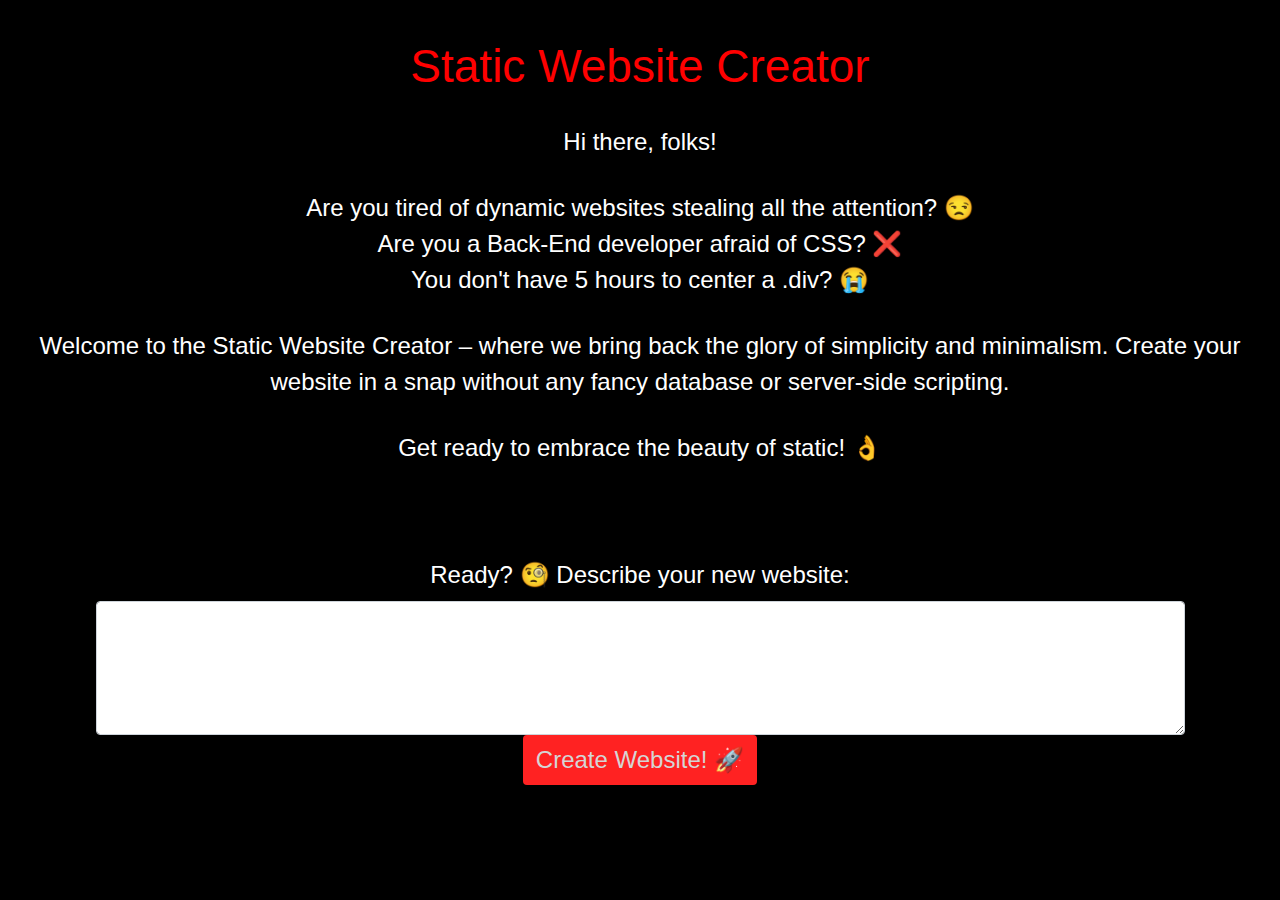
<file: docs/index.html>
<!DOCTYPE html>
<html lang="en">
<head>
  <meta charset="UTF-8">
  <meta name="viewport" content="width=device-width, initial-scale=1.0">
  <title>Static Website Creator</title>
  <link rel="stylesheet" href="styles.css">
  <link rel="stylesheet" href="https://stackpath.bootstrapcdn.com/bootstrap/4.5.2/css/bootstrap.min.css">
</head>
<body>

<div class="container-fluid d-flex align-items-center justify-content-center">
  <div class="content text-center">
    <h1 class="title">Static Website Creator</h1>
    <p class="description">
        <p class="description">Hi there, folks!</p>
        <p class="description">Are you tired of dynamic websites stealing all the attention? 😒<br>
        Are you a Back-End developer afraid of CSS? ❌<br>
        You don't have 5 hours to center a .div? 😭</p>
        <p class="description">Welcome to the Static Website Creator – where we bring back the glory of simplicity and minimalism. Create your website in a snap without any fancy database or server-side scripting.</p>
        <p class="description">Get ready to embrace the beauty of static! 👌</p>
    </p>
        <form id="websiteForm">
          <div class="form-group">
            <label for="websiteContent">Ready? 🧐 Describe your new website:</label>
            <textarea class="form-control" id="websiteContent" rows="5" required></textarea>
          <button type="submit" class="btn btn-create" onclick="submitForm()">Create Website! 🚀</button>
        </div>
        </form>

  </div>
</div>

<script src="https://code.jquery.com/jquery-3.5.1.slim.min.js"></script>
<script src="https://cdn.jsdelivr.net/npm/@popperjs/core@2.5.3/dist/umd/popper.min.js"></script>
<script src="https://stackpath.bootstrapcdn.com/bootstrap/4.5.2/js/bootstrap.min.js"></script>

<script>
  function submitForm() {
    var formData = $('#websiteForm').serialize();
    $.ajax({
      type: 'POST',
      url: 'https://2sdsigfw9g.execute-api.sa-east-1.amazonaws.com/Prod/chatgpt_website_creation',
      data: formData,
      success: function(response) {
        console.log('Form data sent successfully:', response);
        // Handle success response here
      },
      error: function(error) {
        console.error('Error sending form data:', error);
        // Handle error response here
      }
    });
  }
</script>

</body>
</html>
</file>
<file: docs/styles.css>
body {
    font-family: 'Roboto',sans-serif;
    background-color: #000 !important;
    color: #fff !important;
  }
  
  .container-fluid {
    height: 100vh;
  }
  
  .content {
    padding: 20px;
  }
  
  .title {
    color: red;
    font-size: 46px; /* Increase text size */
  }
  
  .description {
    font-size: 24px;
    line-height: 1.5;
    margin-bottom: 30px;
  }
  
  .form-group {
    padding: 5%;
    font-size: 24px;
  }
  .btn-create {
    background-color: rgb(255, 34, 34) !important; /* Change button background color */
    border: none;
    border-radius: 5px;
    font-size: 24px !important; /* Increase button text size */
    color: #d5d5d5 !important;
  }
  
  .btn-create:hover {
    background-color: #cc0000; /* Darker red on hover */
  }
  
  .animated-bg {
    position: fixed;
    top: 0;
    left: 0;
    width: 100%;
    height: 100%;
    background: linear-gradient(45deg, #000, #555);
    z-index: -1;
    animation: animateBackground 20s linear infinite;
  }
  
  @keyframes animateBackground {
    0% { background-position: 0 0; }
    100% { background-position: 100% 0; }
  }
</file>
